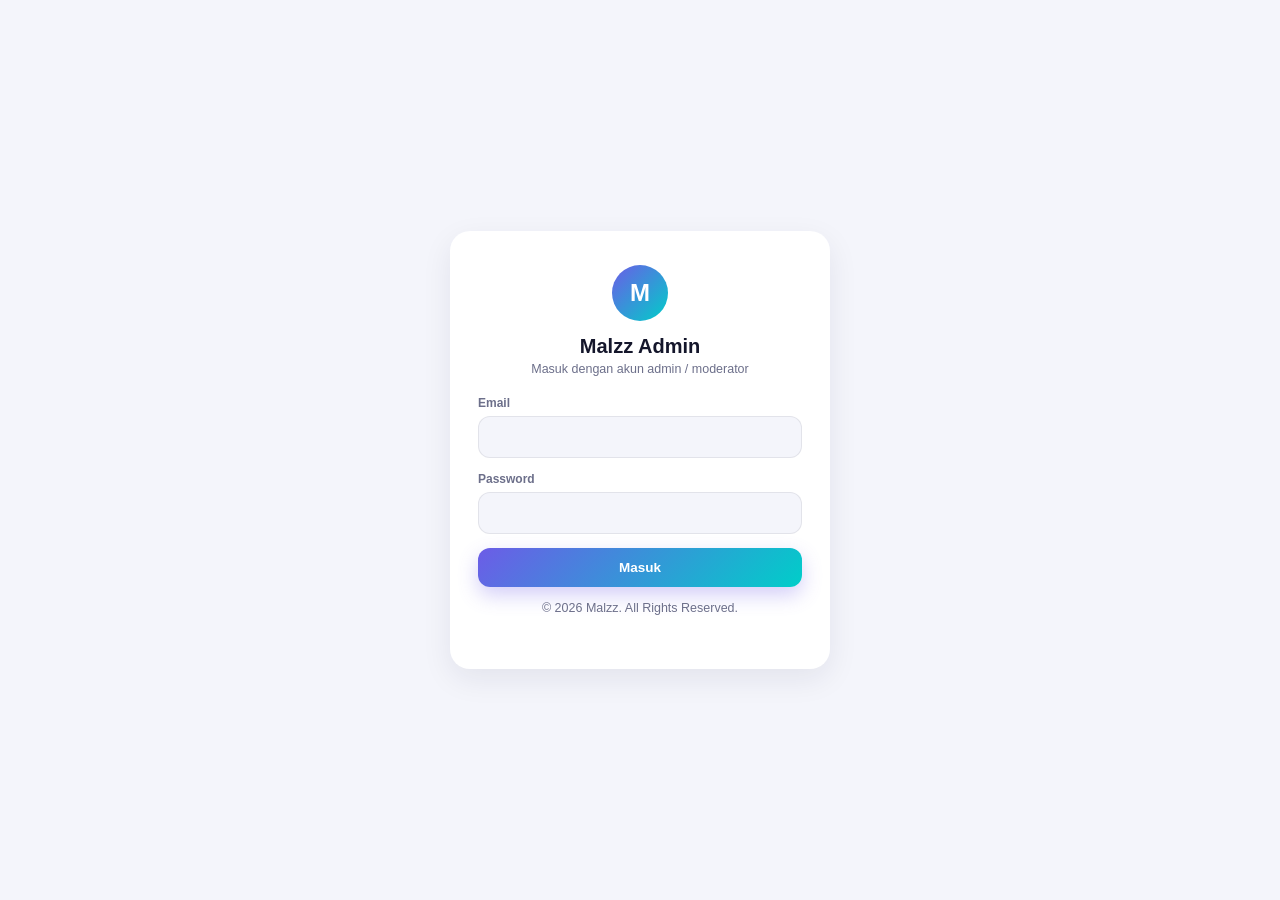
<file: user/admin.html>
<!DOCTYPE html>
<html lang="id">
<head>
<meta charset="UTF-8" />
<meta name="viewport" content="width=device-width, initial-scale=1" />
<title>Malzz Chat — Admin</title>
<style>
/* ============================================================
   Malzz Chat — Admin Dashboard (single-file SPA)
   ============================================================ */
:root {
  --radius: 20px;
  --radius-sm: 12px;
  --accent: #6c5ce7;
  --accent-2: #00cec9;
  --accent-grad: linear-gradient(135deg, #6c5ce7 0%, #00cec9 100%);
  --danger: #ff5c72;
  --success: #2ecc71;
  --warn: #ffb84d;
  --bg: #f4f5fb;
  --bg-elevated: #ffffff;
  --bg-glass: rgba(255, 255, 255, 0.65);
  --text: #14162b;
  --text-dim: #6c6f8a;
  --border: rgba(20, 22, 43, 0.08);
  --shadow: 0 10px 30px rgba(30, 30, 60, 0.08);
  --sidebar-bg: #14162b;
  --sidebar-text: #c7c9e6;
}
[data-theme="dark"] {
  --bg: #0b0f19;
  --bg-elevated: #131826;
  --bg-glass: rgba(19, 24, 38, 0.6);
  --text: #eef0ff;
  --text-dim: #9aa0c3;
  --border: rgba(255, 255, 255, 0.08);
  --shadow: 0 10px 30px rgba(0, 0, 0, 0.5);
  --sidebar-bg: #0a0c16;
}
* { box-sizing: border-box; }
body { margin: 0; font-family: "Segoe UI", -apple-system, Inter, Roboto, sans-serif; background: var(--bg); color: var(--text); }
a { text-decoration: none; color: inherit; }

#loginScreen {
  min-height: 100vh; display: flex; align-items: center; justify-content: center; padding: 20px;
}
.admin-login-card {
  width: 100%; max-width: 380px; background: var(--bg-elevated); border-radius: var(--radius);
  box-shadow: var(--shadow); padding: 34px 28px;
}
.admin-login-card .logo { width: 56px; height: 56px; border-radius: 50%; background: var(--accent-grad); color: #fff; font-weight: 800; font-size: 24px; display: flex; align-items: center; justify-content: center; margin: 0 auto 14px; }
.admin-login-card h1 { text-align: center; font-size: 20px; margin: 0 0 4px; }
.admin-login-card p { text-align: center; color: var(--text-dim); font-size: 12.5px; margin: 0 0 20px; }
.field { margin-bottom: 14px; }
.field label { display: block; font-size: 12px; color: var(--text-dim); margin-bottom: 6px; font-weight: 600; }
.field input, .field select, .field textarea {
  width: 100%; padding: 12px 14px; border-radius: var(--radius-sm); border: 1px solid var(--border);
  background: var(--bg); color: var(--text); font-size: 14px; outline: none;
}
.btn {
  display: inline-flex; align-items: center; justify-content: center; gap: 8px;
  padding: 12px 18px; border-radius: var(--radius-sm); border: none; cursor: pointer;
  font-weight: 700; font-size: 13.5px; background: var(--accent-grad); color: #fff;
  box-shadow: 0 8px 20px rgba(108,92,231,.3); transition: transform .15s ease;
}
.btn:active { transform: scale(.97); }
.btn.block { width: 100%; }
.btn.secondary { background: var(--bg); color: var(--text); box-shadow: none; border: 1px solid var(--border); }
.btn.danger { background: var(--danger); box-shadow: 0 8px 20px rgba(255,92,114,.3); }
.btn.success { background: var(--success); }
.btn.sm { padding: 7px 12px; font-size: 12px; }
.btn:disabled { opacity: .6; cursor: not-allowed; }

#adminApp { display: none; }
#adminApp.active { display: flex; min-height: 100vh; }

.sidebar {
  width: 240px; background: var(--sidebar-bg); color: var(--sidebar-text); flex-shrink: 0;
  display: flex; flex-direction: column; padding: 20px 0; position: sticky; top: 0; height: 100vh; overflow-y: auto;
}
.sidebar .brand { display: flex; align-items: center; gap: 10px; padding: 0 20px 20px; }
.sidebar .brand .logo { width: 34px; height: 34px; border-radius: 50%; background: var(--accent-grad); display: flex; align-items: center; justify-content: center; font-weight: 800; color: #fff; }
.sidebar .brand span { font-weight: 800; font-size: 16px; color: #fff; }
.side-item {
  display: flex; align-items: center; gap: 12px; padding: 12px 20px; cursor: pointer; font-size: 13.5px;
  border-left: 3px solid transparent; transition: all .2s ease;
}
.side-item:hover { background: rgba(255,255,255,.05); }
.side-item.active { background: rgba(108,92,231,.18); border-left-color: var(--accent-2); color: #fff; }
.side-item .ic { width: 18px; text-align: center; }
.side-item.logout { margin-top: auto; color: #ff9aa8; }

.main {
  flex: 1; min-width: 0; padding: 24px 30px 60px;
}
.topbar { display: flex; align-items: center; justify-content: space-between; margin-bottom: 22px; }
.topbar h1 { font-size: 22px; margin: 0; }
.topbar .who { font-size: 13px; color: var(--text-dim); }

.section { display: none; animation: fadeIn .3s ease both; }
.section.active { display: block; }
@keyframes fadeIn { from { opacity: 0; transform: translateY(6px); } to { opacity: 1; transform: translateY(0); } }

.grid { display: grid; gap: 16px; }
.grid.cols-4 { grid-template-columns: repeat(4, 1fr); }
.grid.cols-3 { grid-template-columns: repeat(3, 1fr); }
.grid.cols-2 { grid-template-columns: repeat(2, 1fr); }
@media (max-width: 1100px) { .grid.cols-4 { grid-template-columns: repeat(2, 1fr); } .grid.cols-3 { grid-template-columns: repeat(2, 1fr); } }

.card { background: var(--bg-elevated); border-radius: var(--radius); box-shadow: var(--shadow); padding: 18px 20px; }
.stat-card .label { font-size: 12px; color: var(--text-dim); font-weight: 600; text-transform: uppercase; letter-spacing: .4px; }
.stat-card .value { font-size: 28px; font-weight: 800; margin-top: 6px; }
.stat-card .ic { width: 40px; height: 40px; border-radius: 12px; display: flex; align-items: center; justify-content: center; color: #fff; font-size: 18px; margin-bottom: 10px; }

table { width: 100%; border-collapse: collapse; font-size: 13.5px; }
th { text-align: left; padding: 10px 12px; color: var(--text-dim); font-weight: 700; font-size: 11.5px; text-transform: uppercase; letter-spacing: .3px; border-bottom: 1px solid var(--border); }
td { padding: 10px 12px; border-bottom: 1px solid var(--border); vertical-align: middle; }
tr:hover td { background: rgba(108,92,231,.04); }
.avatar-sm { width: 34px; height: 34px; border-radius: 50%; object-fit: cover; }
.pill { display: inline-flex; align-items: center; gap: 4px; padding: 4px 10px; border-radius: 10px; font-size: 11px; font-weight: 700; }
.pill.role-admin { background: rgba(108,92,231,.15); color: var(--accent); }
.pill.role-moderator { background: rgba(0,206,201,.15); color: #00a39e; }
.pill.role-user { background: var(--border); color: var(--text-dim); }
.pill.online { background: rgba(46,204,113,.15); color: #21a35a; }
.pill.offline { background: var(--border); color: var(--text-dim); }
.pill.banned { background: rgba(255,92,114,.15); color: var(--danger); }
.pill.verified { background: rgba(255,184,77,.18); color: #c98307; }

.toolbar { display: flex; gap: 10px; margin-bottom: 16px; flex-wrap: wrap; align-items: center; }
.toolbar input, .toolbar select { padding: 10px 14px; border-radius: var(--radius-sm); border: 1px solid var(--border); background: var(--bg-elevated); color: var(--text); font-size: 13px; outline: none; }

.pagination { display: flex; gap: 6px; margin-top: 14px; justify-content: flex-end; }
.pagination button { width: 32px; height: 32px; border-radius: 8px; border: 1px solid var(--border); background: var(--bg-elevated); cursor: pointer; }
.pagination button.active { background: var(--accent); color: #fff; border-color: var(--accent); }

.overlay { position: fixed; inset: 0; background: rgba(10,12,24,.5); display: flex; align-items: center; justify-content: center; z-index: 300; }
.modal { background: var(--bg-elevated); border-radius: var(--radius); padding: 24px; width: min(520px, 92vw); max-height: 86vh; overflow-y: auto; box-shadow: var(--shadow); }
.modal h3 { margin-top: 0; }

.toast-stack { position: fixed; top: 18px; right: 18px; z-index: 999; display: flex; flex-direction: column; gap: 8px; width: 320px; }
.toast { padding: 12px 16px; border-radius: var(--radius-sm); background: var(--bg-elevated); box-shadow: var(--shadow); font-size: 13px; border-left: 4px solid var(--accent); }
.toast.error { border-left-color: var(--danger); }
.toast.success { border-left-color: var(--success); }

.chart-wrap { background: var(--bg-elevated); border-radius: var(--radius); box-shadow: var(--shadow); padding: 18px; }
.chart-wrap h4 { margin: 0 0 10px; font-size: 13px; color: var(--text-dim); text-transform: uppercase; letter-spacing: .3px; }
canvas { width: 100% !important; height: 220px !important; }

.empty { text-align: center; padding: 40px; color: var(--text-dim); }
.small { font-size: 12px; color: var(--text-dim); }
.mt-8 { margin-top: 8px; }
.hidden { display: none !important; }
.flex-between { display: flex; align-items: center; justify-content: space-between; }
.log-item { padding: 10px 0; border-bottom: 1px solid var(--border); font-size: 13px; }
.log-item .time { color: var(--text-dim); font-size: 11.5px; }

::-webkit-scrollbar { width: 8px; height: 8px; }
::-webkit-scrollbar-thumb { background: var(--border); border-radius: 4px; }
</style>
</head>
<body>

<!-- ============ LOGIN SCREEN ============ -->
<div id="loginScreen">
  <div class="admin-login-card">
    <div class="logo">M</div>
    <h1>Malzz Admin</h1>
    <p>Masuk dengan akun admin / moderator</p>
    <form id="adminLoginForm">
      <div class="field"><label>Email</label><input type="email" id="aEmail" required /></div>
      <div class="field"><label>Password</label><input type="password" id="aPassword" required /></div>
      <button type="submit" class="btn block" id="aLoginBtn">Masuk</button>
    </form>
    <p class="small" style="text-align:center;margin-top:14px;">© 2026 Malzz. All Rights Reserved.</p>
  </div>
</div>

<!-- ============ ADMIN SPA ============ -->
<div id="adminApp">
  <aside class="sidebar">
    <div class="brand"><div class="logo">M</div><span>Malzz Admin</span></div>
    <div class="side-item active" data-section="dashboard"><span class="ic">📊</span> Dashboard</div>
    <div class="side-item" data-section="users"><span class="ic">👥</span> Users</div>
    <div class="side-item" data-section="broadcast"><span class="ic">📢</span> Broadcast</div>
    <div class="side-item" data-section="reports"><span class="ic">🚩</span> Reports</div>
    <div class="side-item" data-section="groups"><span class="ic">👨‍👩‍👧</span> Groups</div>
    <div class="side-item" data-section="stories"><span class="ic">🟣</span> Stories</div>
    <div class="side-item" data-section="chatmonitor"><span class="ic">💬</span> Chat Monitor</div>
    <div class="side-item" data-section="notifications"><span class="ic">🔔</span> Notifications</div>
    <div class="side-item" data-section="analytics"><span class="ic">📈</span> Analytics</div>
    <div class="side-item" data-section="storage"><span class="ic">🗄️</span> Storage</div>
    <div class="side-item" data-section="logs"><span class="ic">📝</span> Logs</div>
    <div class="side-item" data-section="settings"><span class="ic">⚙️</span> Settings</div>
    <div class="side-item logout" id="logoutItem"><span class="ic">🚪</span> Logout</div>
  </aside>

  <main class="main">
    <div class="topbar">
      <h1 id="sectionTitle">Dashboard</h1>
      <div class="who">
        <span id="whoName"></span> · <button class="btn secondary sm" id="themeBtn">🌙 Tema</button>
      </div>
    </div>

    <!-- DASHBOARD -->
    <section class="section active" id="sec-dashboard">
      <div class="grid cols-4" id="statCards"></div>
      <div class="grid cols-2 mt-8" style="margin-top:20px;">
        <div class="chart-wrap"><h4>Grafik Harian (User Baru)</h4><canvas id="chartDaily"></canvas></div>
        <div class="chart-wrap"><h4>Grafik Bulanan (Chat & Broadcast)</h4><canvas id="chartMonthly"></canvas></div>
      </div>
    </section>

    <!-- USERS -->
    <section class="section" id="sec-users">
      <div class="toolbar">
        <input type="text" id="userSearch" placeholder="Cari nama, username, email..." style="min-width:240px;" />
        <select id="userRoleFilter"><option value="">Semua Role</option><option value="user">User</option><option value="moderator">Moderator</option><option value="admin">Admin</option></select>
        <select id="userStatusFilter"><option value="">Semua Status</option><option value="banned">Banned</option><option value="online">Online</option><option value="verified">Verified</option></select>
        <select id="userSort"><option value="createdAt_desc">Terbaru</option><option value="createdAt_asc">Terlama</option><option value="name_asc">Nama A-Z</option></select>
      </div>
      <div class="card">
        <table>
          <thead><tr><th>Foto</th><th>Nama</th><th>Username</th><th>Email</th><th>Status</th><th>Role</th><th>Online</th><th>Daftar</th><th>Aksi</th></tr></thead>
          <tbody id="usersTbody"></tbody>
        </table>
      </div>
      <div class="pagination" id="usersPagination"></div>
    </section>

    <!-- BROADCAST -->
    <section class="section" id="sec-broadcast">
      <div class="grid cols-2">
        <div class="card">
          <h3 style="margin-top:0;">Kirim Broadcast</h3>
          <div class="field"><label>Judul</label><input id="bTitle" /></div>
          <div class="field"><label>Isi</label><textarea id="bBody" rows="3"></textarea></div>
          <div class="field"><label>Link (opsional)</label><input id="bLink" placeholder="https://" /></div>
          <div class="field"><label>Prioritas</label><select id="bPriority"><option value="normal">Normal</option><option value="high">Tinggi</option><option value="urgent">Urgent</option></select></div>
          <div class="field"><label>Target</label>
            <select id="bTargetType">
              <option value="all">Semua User</option>
              <option value="role:moderator">Moderator</option>
              <option value="role:admin">Admin</option>
              <option value="user">User Tertentu (UID)</option>
              <option value="group">Grup Tertentu (Group ID)</option>
            </select>
          </div>
          <div class="field hidden" id="bTargetValueWrap"><label>UID / Group ID</label><input id="bTargetValue" /></div>
          <label class="small"><input type="checkbox" id="bPinned" /> Sematkan broadcast ini</label>
          <button class="btn block mt-8" id="bSendBtn" style="margin-top:14px;">Kirim Broadcast</button>
        </div>
        <div class="card">
          <h3 style="margin-top:0;">Riwayat Broadcast</h3>
          <div id="broadcastList"></div>
        </div>
      </div>
    </section>

    <!-- REPORTS -->
    <section class="section" id="sec-reports">
      <div class="card"><table><thead><tr><th>Pelapor</th><th>Target</th><th>Alasan</th><th>Status</th><th>Tanggal</th><th>Aksi</th></tr></thead><tbody id="reportsTbody"></tbody></table></div>
    </section>

    <!-- GROUPS -->
    <section class="section" id="sec-groups">
      <div class="card"><table><thead><tr><th>Nama</th><th>Anggota</th><th>Status</th><th>Dibuat</th><th>Aksi</th></tr></thead><tbody id="groupsTbody"></tbody></table></div>
    </section>

    <!-- STORIES -->
    <section class="section" id="sec-stories">
      <div class="grid cols-4" id="storiesGrid"></div>
    </section>

    <!-- CHAT MONITOR -->
    <section class="section" id="sec-chatmonitor">
      <div class="toolbar"><input type="text" id="chatSearch" placeholder="Cari isi chat terakhir..." style="min-width:260px;" /></div>
      <div class="grid cols-2">
        <div class="card"><h3 style="margin-top:0;">Daftar Chat</h3><div id="chatListMonitor"></div></div>
        <div class="card"><h3 style="margin-top:0;">Pesan</h3><div id="chatMessagesMonitor" class="small">Pilih chat di sebelah kiri</div></div>
      </div>
    </section>

    <!-- NOTIFICATIONS MANAGER -->
    <section class="section" id="sec-notifications">
      <div class="grid cols-2">
        <div class="card">
          <h3 style="margin-top:0;">Notifikasi Maintenance</h3>
          <div class="field"><label>Pesan</label><textarea id="maintMsg" rows="3"></textarea></div>
          <button class="btn block" id="maintSendBtn">Kirim Maintenance Notice</button>
        </div>
        <div class="card">
          <h3 style="margin-top:0;">Info</h3>
          <p class="small">Gunakan menu Broadcast untuk mengirim notifikasi bertarget ke user/role/grup tertentu. Menu ini khusus untuk pengumuman sistem/maintenance ke seluruh pengguna.</p>
        </div>
      </div>
    </section>

    <!-- ANALYTICS -->
    <section class="section" id="sec-analytics">
      <div class="grid cols-2" id="analyticsGrid"></div>
    </section>

    <!-- STORAGE -->
    <section class="section" id="sec-storage">
      <div class="toolbar">
        <select id="storageFolder">
          <option value="avatars">avatars</option>
          <option value="banners">banners</option>
          <option value="chatImages">chatImages</option>
          <option value="chatVideos">chatVideos</option>
          <option value="voiceNotes">voiceNotes</option>
          <option value="documents">documents</option>
          <option value="stories">stories</option>
          <option value="broadcast">broadcast</option>
          <option value="groups">groups</option>
        </select>
        <button class="btn secondary sm" id="storageRefreshBtn">Muat</button>
      </div>
      <div class="grid cols-4" id="storageGrid"></div>
    </section>

    <!-- LOGS -->
    <section class="section" id="sec-logs">
      <div class="card" id="logsList"></div>
    </section>

    <!-- SETTINGS -->
    <section class="section" id="sec-settings">
      <div class="card" style="max-width:480px;">
        <h3 style="margin-top:0;">Pengaturan Aplikasi</h3>
        <label class="small"><input type="checkbox" id="maintenanceToggle" /> Mode Maintenance</label>
        <div class="field mt-8"><label>Nama Aplikasi</label><input id="settingsAppName" /></div>
        <button class="btn block mt-8" id="saveSettingsBtn">Simpan</button>
      </div>
    </section>
  </main>
</div>

<script type="module">
// ============================================================
// Malzz Chat — Admin (single self-contained file)
// Firebase config + all admin logic + UI controller, all in one
// HTML file on purpose. Fill in YOUR Firebase config below.
// ============================================================
import { initializeApp, getApps, getApp } from "https://www.gstatic.com/firebasejs/10.12.2/firebase-app.js";
import {
  getAuth, onAuthStateChanged, signInWithEmailAndPassword, signOut,
} from "https://www.gstatic.com/firebasejs/10.12.2/firebase-auth.js";
import {
  getFirestore, doc, getDoc, setDoc, updateDoc, deleteDoc, collection, query, where, orderBy, limit,
  onSnapshot, addDoc, serverTimestamp, getDocs,
} from "https://www.gstatic.com/firebasejs/10.12.2/firebase-firestore.js";
import {
  getStorage, ref as storageRef, listAll, getDownloadURL, deleteObject,
} from "https://www.gstatic.com/firebasejs/10.12.2/firebase-storage.js";

// ------------------------------------------------------------
// FIREBASE CONFIG — replace with YOUR project's values
// (Firebase Console → Project settings → General → Your apps).
// This must be the SAME project used by the user site (../firebase.js
// on the user side, if you split them apart — the values must match).
// ------------------------------------------------------------
const firebaseConfig = {
  apiKey: "AIzaSyD2_VAsx4e3ES9rzHoF1Q1RKMlFnUrwimg",
  authDomain: "malzz-chat-new.firebaseapp.com",
  projectId: "malzz-chat-new",
  storageBucket: "malzz-chat-new.firebasestorage.app",
  messagingSenderId: "736878338803",
  appId: "1:736878338803:web:ab14bf0dc3dc26d0cc8d86",",
  measurementId: "G-BBTPJ709JP",
};

const app = getApps().length ? getApp() : initializeApp(firebaseConfig);
const auth = getAuth(app);
const db = getFirestore(app);
const storage = getStorage(app);

// ------------------------------------------------------------
// THEME
// ------------------------------------------------------------
document.documentElement.setAttribute("data-theme", localStorage.getItem("malzz-admin-theme") || "light");
function toggleAdminTheme() {
  const next = document.documentElement.getAttribute("data-theme") === "light" ? "dark" : "light";
  document.documentElement.setAttribute("data-theme", next);
  localStorage.setItem("malzz-admin-theme", next);
}

// ------------------------------------------------------------
// TOAST / ERRORS
// ------------------------------------------------------------
function toast(message, type = "info", ms = 3500) {
  let stack = document.querySelector(".toast-stack");
  if (!stack) { stack = document.createElement("div"); stack.className = "toast-stack"; document.body.appendChild(stack); }
  const el = document.createElement("div");
  el.className = `toast ${type}`;
  el.textContent = message;
  stack.appendChild(el);
  setTimeout(() => el.remove(), ms);
}
function friendlyError(err) {
  const map = {
    "auth/invalid-credential": "Email atau password salah.",
    "auth/too-many-requests": "Terlalu banyak percobaan. Coba lagi nanti.",
    "permission-denied": "Kamu tidak punya izin admin untuk aksi ini.",
  };
  return map[err?.code] || err?.message || "Terjadi kesalahan.";
}

// ------------------------------------------------------------
// ADMIN AUTH GUARD
// ------------------------------------------------------------
let currentAdmin = null;
let currentAdminProfile = null;

function watchAdminAuth({ onReady, onLoggedOut }) {
  onAuthStateChanged(auth, async (user) => {
    if (!user) { onLoggedOut(); return; }
    const snap = await getDoc(doc(db, "users", user.uid));
    const profile = snap.exists() ? snap.data() : null;
    if (!profile || (profile.role !== "admin" && profile.role !== "moderator")) {
      await signOut(auth);
      toast("Akun ini tidak memiliki akses admin.", "error");
      onLoggedOut();
      return;
    }
    currentAdmin = user;
    currentAdminProfile = profile;
    onReady(user, profile);
  });
}
async function adminLogin(email, password) {
  return signInWithEmailAndPassword(auth, email, password);
}
async function adminLogout() {
  await signOut(auth);
}

// ------------------------------------------------------------
// LOGS
// ------------------------------------------------------------
async function writeLog(action, details = "") {
  await addDoc(collection(db, "logs"), {
    adminId: currentAdmin?.uid || "system",
    adminName: currentAdminProfile?.name || "System",
    action, details, createdAt: serverTimestamp(),
  }).catch(() => {});
}
function listenLogs(cb, max = 100) {
  return onSnapshot(query(collection(db, "logs"), orderBy("createdAt", "desc"), limit(max)), (snap) => {
    cb(snap.docs.map((d) => ({ id: d.id, ...d.data() })));
  });
}

// ------------------------------------------------------------
// USERS
// ------------------------------------------------------------
function listenAllUsers(cb) {
  return onSnapshot(collection(db, "users"), (snap) => cb(snap.docs.map((d) => ({ id: d.id, ...d.data() }))));
}
async function setUserRole(uid, role) {
  await updateDoc(doc(db, "users", uid), { role });
  await writeLog(`Admin Promote/Set Role -> ${role}`, uid);
}
async function setVerified(uid, verified) {
  await updateDoc(doc(db, "users", uid), { verified });
  await writeLog(verified ? "Admin Verify User" : "Admin Unverify User", uid);
}
async function banUser(uid, { reason, durationDays, permanent }) {
  const banExpiresAt = permanent ? null : new Date(Date.now() + durationDays * 86400000);
  await updateDoc(doc(db, "users", uid), {
    banned: true, banReason: reason, banExpiresAt, banPermanent: !!permanent,
    banAt: serverTimestamp(), online: false,
  });
  await writeLog("Admin Ban User", `${uid} — ${reason} — ${permanent ? "permanent" : durationDays + "d"}`);
}
async function unbanUser(uid) {
  await updateDoc(doc(db, "users", uid), {
    banned: false, banReason: "", banExpiresAt: null, banPermanent: false,
  });
  await writeLog("Admin Unban User", uid);
}

// ------------------------------------------------------------
// DASHBOARD STATS
// ------------------------------------------------------------
function listenCount(colPath, filterFn, cb) {
  return onSnapshot(collection(db, colPath), (snap) => {
    const docs = snap.docs.map((d) => d.data());
    cb(filterFn ? docs.filter(filterFn).length : docs.length);
  });
}
function listenDailyStats(cb, days = 14) {
  return onSnapshot(query(collection(db, "dailyStats"), orderBy("date", "desc"), limit(days)), (snap) => {
    cb(snap.docs.map((d) => d.data()).reverse());
  });
}
async function bumpDailyStat(field) {
  const day = new Date().toISOString().slice(0, 10);
  const ref = doc(db, "dailyStats", day);
  const snap = await getDoc(ref);
  const current = snap.exists() ? (snap.data()[field] || 0) : 0;
  await setDoc(ref, { [field]: current + 1, date: day }, { merge: true });
}

// ------------------------------------------------------------
// BROADCAST
// ------------------------------------------------------------
async function sendBroadcast({ title, body, imageURL, link, priority, pinned, target }) {
  const ref = await addDoc(collection(db, "broadcasts"), {
    title, body, imageURL: imageURL || "", link: link || "", priority, pinned: !!pinned,
    target, createdBy: currentAdmin.uid, createdAt: serverTimestamp(),
  });
  // client-side fan-out to notifications for matching users (for very large
  // user bases, replace with a Cloud Function trigger on this document).
  let usersSnap;
  if (target.type === "all") usersSnap = await getDocs(collection(db, "users"));
  else if (target.type === "role") usersSnap = await getDocs(query(collection(db, "users"), where("role", "==", target.value)));
  else if (target.type === "user") usersSnap = { docs: [{ id: target.value }] };
  else usersSnap = { docs: [] };

  await Promise.all(usersSnap.docs.map((d) =>
    addDoc(collection(db, "notifications", d.id, "items"), {
      title, body, type: "broadcast", link: link || "./index.html", read: false, createdAt: serverTimestamp(),
    }).catch(() => {})
  ));
  await bumpDailyStat("broadcasts");
  await writeLog("Admin Broadcast", title);
  return ref.id;
}
function listenBroadcasts(cb) {
  return onSnapshot(query(collection(db, "broadcasts"), orderBy("createdAt", "desc"), limit(50)), (snap) => {
    cb(snap.docs.map((d) => ({ id: d.id, ...d.data() })));
  });
}

// ------------------------------------------------------------
// REPORTS
// ------------------------------------------------------------
function listenReports(cb) {
  return onSnapshot(query(collection(db, "reports"), orderBy("createdAt", "desc")), (snap) => {
    cb(snap.docs.map((d) => ({ id: d.id, ...d.data() })));
  });
}
async function resolveReport(id) {
  await updateDoc(doc(db, "reports", id), { status: "resolved" });
  await writeLog("Admin Resolve Report", id);
}
async function deleteReport(id) {
  await deleteDoc(doc(db, "reports", id));
  await writeLog("Admin Delete Report", id);
}

// ------------------------------------------------------------
// GROUPS
// ------------------------------------------------------------
function listenGroups(cb) {
  return onSnapshot(collection(db, "groups"), (snap) => cb(snap.docs.map((d) => ({ id: d.id, ...d.data() }))));
}
async function deleteGroup(id) {
  await deleteDoc(doc(db, "groups", id));
  await writeLog("Admin Delete Group", id);
}
async function muteGroup(id, muted) {
  await updateDoc(doc(db, "groups", id), { muted });
  await writeLog(muted ? "Admin Mute Group" : "Admin Unmute Group", id);
}
async function closeGroup(id, closed) {
  await updateDoc(doc(db, "groups", id), { closed });
  await writeLog(closed ? "Admin Close Group" : "Admin Reopen Group", id);
}
async function updateGroup(id, data) {
  await updateDoc(doc(db, "groups", id), data);
  await writeLog("Admin Edit Group", id);
}

// ------------------------------------------------------------
// STORIES
// ------------------------------------------------------------
function listenStories(cb) {
  return onSnapshot(query(collection(db, "stories"), orderBy("createdAt", "desc")), (snap) => {
    cb(snap.docs.map((d) => ({ id: d.id, ...d.data() })));
  });
}
async function deleteStory(id) {
  await deleteDoc(doc(db, "stories", id));
  await writeLog("Admin Delete Story", id);
}
async function hideStory(id, hidden) {
  await updateDoc(doc(db, "stories", id), { hidden });
  await writeLog(hidden ? "Admin Hide Story" : "Admin Unhide Story", id);
}

// ------------------------------------------------------------
// CHAT MONITOR
// ------------------------------------------------------------
async function searchPrivateChats(term) {
  const snap = await getDocs(collection(db, "privateChats"));
  return snap.docs
    .map((d) => ({ id: d.id, ...d.data() }))
    .filter((c) => !term || (c.lastMessage || "").toLowerCase().includes(term.toLowerCase()));
}
function listenChatMessages(chatId, cb) {
  return onSnapshot(query(collection(db, "privateChats", chatId, "messages"), orderBy("createdAt", "desc"), limit(50)), (snap) => {
    cb(snap.docs.map((d) => ({ id: d.id, ...d.data() })));
  });
}
async function adminDeleteMessage(chatId, msgId) {
  await deleteDoc(doc(db, "privateChats", chatId, "messages", msgId));
  await writeLog("Admin Delete Message", `${chatId}/${msgId}`);
}

// ------------------------------------------------------------
// NOTIFICATION MANAGER
// ------------------------------------------------------------
async function sendMaintenanceNotice(message) {
  await setDoc(doc(db, "settings", "app"), { maintenanceMessage: message, maintenanceAt: serverTimestamp() }, { merge: true });
  await writeLog("Admin Maintenance Notification", message);
}

// ------------------------------------------------------------
// STORAGE MANAGER
// ------------------------------------------------------------
async function listStorageFolder(folder) {
  const dirRef = storageRef(storage, folder);
  const res = await listAll(dirRef);
  const files = [];
  for (const itemRef of res.items) {
    files.push({ path: itemRef.fullPath, name: itemRef.name, ref: itemRef });
  }
  for (const prefixRef of res.prefixes) {
    const nested = await listAll(prefixRef);
    nested.items.forEach((itemRef) => files.push({ path: itemRef.fullPath, name: itemRef.name, ref: itemRef }));
  }
  return files;
}
async function deleteStorageFile(fileRef) {
  await deleteObject(fileRef);
  await writeLog("Admin Delete File", fileRef.fullPath);
}

// ------------------------------------------------------------
// SETTINGS
// ------------------------------------------------------------
async function getAppSettings() {
  const snap = await getDoc(doc(db, "settings", "app"));
  return snap.exists() ? snap.data() : {};
}
async function saveAppSettings(data) {
  await setDoc(doc(db, "settings", "app"), data, { merge: true });
  await writeLog("Admin Update Settings", JSON.stringify(data));
}

// ------------------------------------------------------------
// MINI CANVAS CHARTS (no external chart library)
// ------------------------------------------------------------
function drawLineChart(canvas, labels, series) {
  const ctx = canvas.getContext("2d");
  const w = canvas.width = canvas.clientWidth * 2;
  const h = canvas.height = canvas.clientHeight * 2;
  ctx.clearRect(0, 0, w, h);
  const pad = 40;
  const max = Math.max(1, ...series);
  const stepX = (w - pad * 2) / Math.max(1, series.length - 1);
  ctx.strokeStyle = "rgba(108,92,231,0.9)";
  ctx.lineWidth = 4;
  ctx.beginPath();
  series.forEach((v, i) => {
    const x = pad + i * stepX;
    const y = h - pad - (v / max) * (h - pad * 2);
    i === 0 ? ctx.moveTo(x, y) : ctx.lineTo(x, y);
  });
  ctx.stroke();
  const grad = ctx.createLinearGradient(0, 0, 0, h);
  grad.addColorStop(0, "rgba(108,92,231,0.25)");
  grad.addColorStop(1, "rgba(108,92,231,0)");
  ctx.lineTo(pad + (series.length - 1) * stepX, h - pad);
  ctx.lineTo(pad, h - pad);
  ctx.closePath();
  ctx.fillStyle = grad;
  ctx.fill();
  ctx.fillStyle = "rgba(108,92,231,1)";
  series.forEach((v, i) => {
    const x = pad + i * stepX;
    const y = h - pad - (v / max) * (h - pad * 2);
    ctx.beginPath(); ctx.arc(x, y, 6, 0, Math.PI * 2); ctx.fill();
  });
  ctx.fillStyle = "#8a8fb0";
  ctx.font = "20px sans-serif";
  labels.forEach((l, i) => {
    const x = pad + i * stepX;
    ctx.fillText(l, x - 14, h - 8);
  });
}
function drawBarChart(canvas, labels, series) {
  const ctx = canvas.getContext("2d");
  const w = canvas.width = canvas.clientWidth * 2;
  const h = canvas.height = canvas.clientHeight * 2;
  ctx.clearRect(0, 0, w, h);
  const pad = 40;
  const max = Math.max(1, ...series);
  const barW = (w - pad * 2) / series.length * 0.6;
  const gap = (w - pad * 2) / series.length;
  series.forEach((v, i) => {
    const barH = (v / max) * (h - pad * 2);
    const x = pad + i * gap + (gap - barW) / 2;
    const y = h - pad - barH;
    const grad = ctx.createLinearGradient(0, y, 0, y + barH);
    grad.addColorStop(0, "#6c5ce7"); grad.addColorStop(1, "#00cec9");
    ctx.fillStyle = grad;
    ctx.beginPath();
    ctx.roundRect ? ctx.roundRect(x, y, barW, barH, 8) : ctx.rect(x, y, barW, barH);
    ctx.fill();
  });
  ctx.fillStyle = "#8a8fb0";
  ctx.font = "20px sans-serif";
  labels.forEach((l, i) => {
    const x = pad + i * gap + gap / 2;
    ctx.fillText(l, x - 14, h - 8);
  });
}

// ------------------------------------------------------------
// UI HELPERS
// ------------------------------------------------------------
function avatarOrFallback(url, name) {
  return url || `https://api.dicebear.com/7.x/initials/svg?seed=${encodeURIComponent(name || "M")}&backgroundColor=6c5ce7,00cec9`;
}
function fmtDate(tsField) {
  if (!tsField) return "-";
  const d = tsField.toDate ? tsField.toDate() : new Date(tsField);
  return d.toLocaleString("id-ID", { day: "2-digit", month: "short", year: "numeric", hour: "2-digit", minute: "2-digit" });
}
function el(html) { const d = document.createElement("div"); d.innerHTML = html.trim(); return d.firstElementChild; }
function openModal(innerHTML) {
  const overlay = el(`<div class="overlay"><div class="modal">${innerHTML}</div></div>`);
  overlay.addEventListener("click", (e) => { if (e.target === overlay) overlay.remove(); });
  document.body.appendChild(overlay);
  return overlay;
}

// ------------------------------------------------------------
// LOGIN
// ------------------------------------------------------------
document.getElementById("adminLoginForm").addEventListener("submit", async (e) => {
  e.preventDefault();
  const btn = document.getElementById("aLoginBtn");
  btn.disabled = true; btn.textContent = "Memproses...";
  try {
    await adminLogin(document.getElementById("aEmail").value.trim(), document.getElementById("aPassword").value);
  } catch (err) {
    toast(friendlyError(err), "error");
    btn.disabled = false; btn.textContent = "Masuk";
  }
});
document.getElementById("logoutItem").addEventListener("click", () => adminLogout());
document.getElementById("themeBtn").addEventListener("click", toggleAdminTheme);

watchAdminAuth({
  onReady: (user, profile) => {
    document.getElementById("loginScreen").style.display = "none";
    document.getElementById("adminApp").classList.add("active");
    document.getElementById("whoName").textContent = `${profile.name} (${profile.role})`;
    initSidebarPermissions(profile.role);
    initApp();
  },
  onLoggedOut: () => {
    document.getElementById("loginScreen").style.display = "flex";
    document.getElementById("adminApp").classList.remove("active");
    document.getElementById("aLoginBtn").disabled = false;
    document.getElementById("aLoginBtn").textContent = "Masuk";
  },
});

function initSidebarPermissions(role) {
  if (role !== "admin") {
    document.querySelectorAll('[data-section="settings"], [data-section="broadcast"]').forEach((e) => e.classList.add("hidden"));
  }
}

// ------------------------------------------------------------
// SIDEBAR NAVIGATION (SPA — no reload)
// ------------------------------------------------------------
const sectionTitles = {
  dashboard: "Dashboard", users: "User Management", broadcast: "Broadcast", reports: "Reports",
  groups: "Group Manager", stories: "Story Manager", chatmonitor: "Chat Monitor",
  notifications: "Notification Manager", analytics: "Analytics", storage: "Storage Manager",
  logs: "Logs", settings: "Settings",
};
let appInitialized = false;
document.querySelectorAll(".side-item[data-section]").forEach((item) => {
  item.addEventListener("click", () => {
    document.querySelectorAll(".side-item").forEach((i) => i.classList.remove("active"));
    item.classList.add("active");
    document.querySelectorAll(".section").forEach((s) => s.classList.remove("active"));
    document.getElementById(`sec-${item.dataset.section}`).classList.add("active");
    document.getElementById("sectionTitle").textContent = sectionTitles[item.dataset.section];
  });
});

let allUsersCache = [];
let allGroupsCache = [];

function initApp() {
  if (appInitialized) return;
  appInitialized = true;
  initDashboard();
  initUsers();
  initBroadcast();
  initReports();
  initGroups();
  initStories();
  initChatMonitor();
  initNotifications();
  initAnalytics();
  initStorage();
  initLogs();
  initSettings();
}

// ------------------------------------------------------------
// DASHBOARD
// ------------------------------------------------------------
function statCard(id, label, icon, color) {
  return `<div class="card stat-card"><div class="ic" style="background:${color};">${icon}</div><div class="label">${label}</div><div class="value" id="${id}">0</div></div>`;
}
function initDashboard() {
  document.getElementById("statCards").innerHTML = [
    statCard("statUsers", "Total User", "👥", "#6c5ce7"),
    statCard("statOnline", "Online User", "🟢", "#2ecc71"),
    statCard("statChats", "Total Chat", "💬", "#00cec9"),
    statCard("statGroups", "Total Group", "👨‍👩‍👧", "#ffb84d"),
    statCard("statStories", "Total Story", "🟣", "#a29bfe"),
    statCard("statBroadcast", "Total Broadcast", "📢", "#ff7675"),
    statCard("statReports", "Total Report", "🚩", "#ff5c72"),
    statCard("statStorage", "Storage Usage (perkiraan file)", "🗄️", "#14162b"),
  ].join("");

  listenCount("users", null, (n) => document.getElementById("statUsers").textContent = n);
  listenCount("users", (u) => u.online, (n) => document.getElementById("statOnline").textContent = n);
  listenCount("privateChats", null, (n) => document.getElementById("statChats").textContent = n);
  listenCount("groups", null, (n) => document.getElementById("statGroups").textContent = n);
  listenCount("stories", null, (n) => document.getElementById("statStories").textContent = n);
  listenCount("broadcasts", null, (n) => document.getElementById("statBroadcast").textContent = n);
  listenCount("reports", (r) => r.status !== "resolved", (n) => document.getElementById("statReports").textContent = n);
  document.getElementById("statStorage").textContent = "—";

  listenDailyStats((rows) => {
    drawLineChart(document.getElementById("chartDaily"), rows.map((r) => r.date?.slice(5) || ""), rows.map((r) => r.newUsers || 0));
    drawBarChart(document.getElementById("chartMonthly"), rows.map((r) => r.date?.slice(5) || ""), rows.map((r) => (r.chats || 0) + (r.broadcasts || 0)));
  });
}

// ------------------------------------------------------------
// USERS
// ------------------------------------------------------------
let usersPage = 0;
const USERS_PER_PAGE = 10;
function initUsers() {
  listenAllUsers((users) => { allUsersCache = users; renderUsers(); });
  ["userSearch", "userRoleFilter", "userStatusFilter", "userSort"].forEach((id) => {
    document.getElementById(id).addEventListener("input", () => { usersPage = 0; renderUsers(); });
  });
}
function filteredUsers() {
  const term = document.getElementById("userSearch").value.trim().toLowerCase();
  const roleF = document.getElementById("userRoleFilter").value;
  const statusF = document.getElementById("userStatusFilter").value;
  const sort = document.getElementById("userSort").value;
  let list = allUsersCache.filter((u) => {
    if (term && !(u.name || "").toLowerCase().includes(term) && !(u.username || "").toLowerCase().includes(term) && !(u.email || "").toLowerCase().includes(term)) return false;
    if (roleF && u.role !== roleF) return false;
    if (statusF === "banned" && !u.banned) return false;
    if (statusF === "online" && !u.online) return false;
    if (statusF === "verified" && !u.verified) return false;
    return true;
  });
  const [field, dir] = sort.split("_");
  list.sort((a, b) => {
    let av = a[field], bv = b[field];
    if (field === "createdAt") { av = av?.toMillis?.() || 0; bv = bv?.toMillis?.() || 0; }
    if (typeof av === "string") return dir === "asc" ? av.localeCompare(bv || "") : (bv || "").localeCompare(av);
    return dir === "asc" ? av - bv : bv - av;
  });
  return list;
}
function renderUsers() {
  const list = filteredUsers();
  const totalPages = Math.max(1, Math.ceil(list.length / USERS_PER_PAGE));
  usersPage = Math.min(usersPage, totalPages - 1);
  const page = list.slice(usersPage * USERS_PER_PAGE, (usersPage + 1) * USERS_PER_PAGE);
  const tbody = document.getElementById("usersTbody");
  if (!page.length) { tbody.innerHTML = `<tr><td colspan="9" class="empty">Tidak ada user ditemukan</td></tr>`; }
  else {
    tbody.innerHTML = page.map((u) => `
      <tr>
        <td><img class="avatar-sm" src="${avatarOrFallback(u.photoURL, u.name)}"/></td>
        <td>${u.name || "-"}</td>
        <td>@${u.username || "-"}</td>
        <td>${u.email || "-"}</td>
        <td>${u.banned ? '<span class="pill banned">Banned</span>' : u.verified ? '<span class="pill verified">Verified</span>' : '<span class="pill role-user">Aktif</span>'}</td>
        <td><span class="pill role-${u.role}">${u.role}</span></td>
        <td><span class="pill ${u.online ? "online" : "offline"}">${u.online ? "Online" : "Offline"}</span></td>
        <td class="small">${fmtDate(u.createdAt)}</td>
        <td><button class="btn secondary sm" data-detail="${u.id}">Detail</button></td>
      </tr>
    `).join("");
  }
  tbody.querySelectorAll("[data-detail]").forEach((btn) => btn.addEventListener("click", () => openUserDetail(btn.dataset.detail)));

  const pag = document.getElementById("usersPagination");
  pag.innerHTML = Array.from({ length: totalPages }, (_, i) =>
    `<button class="${i === usersPage ? "active" : ""}" data-page="${i}">${i + 1}</button>`).join("");
  pag.querySelectorAll("button").forEach((b) => b.addEventListener("click", () => { usersPage = +b.dataset.page; renderUsers(); }));
}
async function openUserDetail(uid) {
  const u = allUsersCache.find((x) => x.id === uid);
  if (!u) return;
  const [chatsSnap, storiesSnap] = await Promise.all([
    getDocs(query(collection(db, "privateChats"), where("members", "array-contains", uid))),
    getDocs(query(collection(db, "stories"), where("uid", "==", uid))),
  ]);
  const overlay = openModal(`
    <h3>${u.name} <span class="pill role-${u.role}">${u.role}</span></h3>
    <img src="${avatarOrFallback(u.photoURL, u.name)}" style="width:64px;height:64px;border-radius:50%;object-fit:cover;margin-bottom:10px;" />
    <p class="small">Username: @${u.username} · Email: ${u.email}</p>
    <p class="small">Bio: ${u.bio || "-"} · Status: ${u.status || "-"}</p>
    <p class="small">Jumlah Chat: <strong>${chatsSnap.size}</strong> · Jumlah Story: <strong>${storiesSnap.size}</strong></p>
    <p class="small">Terdaftar: ${fmtDate(u.createdAt)} · ${u.online ? "Sedang Online" : "Offline — " + fmtDate(u.lastSeen)}</p>
    ${u.banned ? `<p class="small text-danger">Dibanned: ${u.banReason} (${u.banPermanent ? "Permanent" : fmtDate(u.banExpiresAt)})</p>` : ""}
    <div class="flex-between mt-8" style="margin-top:14px;flex-wrap:wrap;gap:8px;">
      <select id="roleSelect">
        <option value="user" ${u.role === "user" ? "selected" : ""}>User</option>
        <option value="moderator" ${u.role === "moderator" ? "selected" : ""}>Moderator</option>
        <option value="admin" ${u.role === "admin" ? "selected" : ""}>Admin</option>
      </select>
      <button class="btn secondary sm" id="saveRoleBtn">Simpan Role</button>
      <button class="btn secondary sm" id="toggleVerifyBtn">${u.verified ? "Batalkan Verifikasi" : "Verifikasi"}</button>
      ${u.banned
        ? '<button class="btn success sm" id="unbanBtn">Unban</button>'
        : '<button class="btn danger sm" id="banBtn">Ban User</button>'}
    </div>
  `);
  overlay.querySelector("#saveRoleBtn").addEventListener("click", async () => {
    await setUserRole(uid, overlay.querySelector("#roleSelect").value);
    toast("Role diperbarui", "success"); overlay.remove();
  });
  overlay.querySelector("#toggleVerifyBtn").addEventListener("click", async () => {
    await setVerified(uid, !u.verified); toast("Status verifikasi diperbarui", "success"); overlay.remove();
  });
  overlay.querySelector("#unbanBtn")?.addEventListener("click", async () => {
    await unbanUser(uid); toast("User di-unban", "success"); overlay.remove();
  });
  overlay.querySelector("#banBtn")?.addEventListener("click", () => { overlay.remove(); openBanModal(uid, u.name); });
}
function openBanModal(uid, name) {
  const overlay = openModal(`
    <h3>Ban ${name}</h3>
    <div class="field"><label>Durasi</label>
      <select id="banDuration">
        <option value="1">1 Hari</option>
        <option value="3">3 Hari</option>
        <option value="7">7 Hari</option>
        <option value="30">30 Hari</option>
        <option value="custom">Custom (hari)</option>
        <option value="permanent">Permanent</option>
      </select>
    </div>
    <div class="field hidden" id="customDaysWrap"><label>Jumlah Hari</label><input type="number" id="customDays" min="1" /></div>
    <div class="field"><label>Alasan</label><textarea id="banReason" rows="3" required></textarea></div>
    <button class="btn danger block" id="confirmBanBtn">Konfirmasi Ban</button>
  `);
  overlay.querySelector("#banDuration").addEventListener("change", (e) => {
    overlay.querySelector("#customDaysWrap").classList.toggle("hidden", e.target.value !== "custom");
  });
  overlay.querySelector("#confirmBanBtn").addEventListener("click", async () => {
    const dur = overlay.querySelector("#banDuration").value;
    const reason = overlay.querySelector("#banReason").value.trim();
    if (!reason) return toast("Alasan wajib diisi", "error");
    const permanent = dur === "permanent";
    const durationDays = dur === "custom" ? Number(overlay.querySelector("#customDays").value || 1) : Number(dur);
    await banUser(uid, { reason, durationDays, permanent });
    toast("User berhasil dibanned", "success");
    overlay.remove();
  });
}

// ------------------------------------------------------------
// BROADCAST
// ------------------------------------------------------------
function initBroadcast() {
  document.getElementById("bTargetType").addEventListener("change", (e) => {
    document.getElementById("bTargetValueWrap").classList.toggle("hidden", !["user", "group"].includes(e.target.value));
  });
  document.getElementById("bSendBtn").addEventListener("click", async () => {
    const title = document.getElementById("bTitle").value.trim();
    const body = document.getElementById("bBody").value.trim();
    if (!title || !body) return toast("Judul dan isi wajib diisi", "error");
    const targetType = document.getElementById("bTargetType").value;
    let target;
    if (targetType === "all") target = { type: "all" };
    else if (targetType.startsWith("role:")) target = { type: "role", value: targetType.split(":")[1] };
    else target = { type: targetType, value: document.getElementById("bTargetValue").value.trim() };
    try {
      await sendBroadcast({
        title, body, imageURL: "", link: document.getElementById("bLink").value.trim(),
        priority: document.getElementById("bPriority").value, pinned: document.getElementById("bPinned").checked,
        target,
      });
      toast("Broadcast terkirim!", "success");
      document.getElementById("bTitle").value = ""; document.getElementById("bBody").value = "";
    } catch (err) { toast(friendlyError(err), "error"); }
  });
  listenBroadcasts((items) => {
    const list = document.getElementById("broadcastList");
    if (!items.length) { list.innerHTML = '<div class="empty">Belum ada broadcast</div>'; return; }
    list.innerHTML = items.map((b) => `
      <div class="log-item">
        <strong>${b.title}</strong> ${b.pinned ? "📌" : ""}<br/>
        <span class="small">${b.body}</span><br/>
        <span class="time">${fmtDate(b.createdAt)} · target: ${b.target?.type}${b.target?.value ? ":" + b.target.value : ""} · prioritas: ${b.priority}</span>
      </div>
    `).join("");
  });
}

// ------------------------------------------------------------
// REPORTS
// ------------------------------------------------------------
function initReports() {
  listenReports((reports) => {
    const tbody = document.getElementById("reportsTbody");
    if (!reports.length) { tbody.innerHTML = `<tr><td colspan="6" class="empty">Belum ada laporan</td></tr>`; return; }
    tbody.innerHTML = reports.map((r) => `
      <tr>
        <td class="small">${r.reporterId}</td>
        <td class="small">${r.targetType}: ${r.targetId}</td>
        <td>${r.reason}</td>
        <td><span class="pill ${r.status === "resolved" ? "online" : "banned"}">${r.status}</span></td>
        <td class="small">${fmtDate(r.createdAt)}</td>
        <td>
          ${r.status !== "resolved" ? `<button class="btn secondary sm" data-resolve="${r.id}">Selesai</button>` : ""}
          <button class="btn danger sm" data-del="${r.id}">Hapus</button>
        </td>
      </tr>
    `).join("");
    tbody.querySelectorAll("[data-resolve]").forEach((b) => b.addEventListener("click", () => resolveReport(b.dataset.resolve).then(() => toast("Laporan ditandai selesai", "success"))));
    tbody.querySelectorAll("[data-del]").forEach((b) => b.addEventListener("click", () => deleteReport(b.dataset.del).then(() => toast("Laporan dihapus", "success"))));
  });
}

// ------------------------------------------------------------
// GROUPS
// ------------------------------------------------------------
function initGroups() {
  listenGroups((groups) => {
    allGroupsCache = groups;
    const tbody = document.getElementById("groupsTbody");
    if (!groups.length) { tbody.innerHTML = `<tr><td colspan="5" class="empty">Belum ada grup</td></tr>`; return; }
    tbody.innerHTML = groups.map((g) => `
      <tr>
        <td>${g.name}</td>
        <td>${(g.members || []).length}</td>
        <td>${g.closed ? '<span class="pill banned">Ditutup</span>' : g.muted ? '<span class="pill role-moderator">Muted</span>' : '<span class="pill online">Aktif</span>'}</td>
        <td class="small">${fmtDate(g.createdAt)}</td>
        <td>
          <button class="btn secondary sm" data-edit="${g.id}">Edit</button>
          <button class="btn secondary sm" data-mute="${g.id}">${g.muted ? "Unmute" : "Mute"}</button>
          <button class="btn secondary sm" data-close="${g.id}">${g.closed ? "Buka" : "Tutup"}</button>
          <button class="btn danger sm" data-del="${g.id}">Hapus</button>
        </td>
      </tr>
    `).join("");
    tbody.querySelectorAll("[data-mute]").forEach((b) => b.addEventListener("click", () => {
      const g = allGroupsCache.find((x) => x.id === b.dataset.mute);
      muteGroup(g.id, !g.muted).then(() => toast("Status mute grup diperbarui", "success"));
    }));
    tbody.querySelectorAll("[data-close]").forEach((b) => b.addEventListener("click", () => {
      const g = allGroupsCache.find((x) => x.id === b.dataset.close);
      closeGroup(g.id, !g.closed).then(() => toast("Status grup diperbarui", "success"));
    }));
    tbody.querySelectorAll("[data-del]").forEach((b) => b.addEventListener("click", () => {
      if (confirm("Hapus grup ini secara permanen?")) deleteGroup(b.dataset.del).then(() => toast("Grup dihapus", "success"));
    }));
    tbody.querySelectorAll("[data-edit]").forEach((b) => b.addEventListener("click", () => {
      const g = allGroupsCache.find((x) => x.id === b.dataset.edit);
      const overlay = openModal(`
        <h3>Edit Grup</h3>
        <div class="field"><label>Nama</label><input id="egName" value="${g.name}" /></div>
        <div class="field"><label>Deskripsi</label><textarea id="egDesc" rows="3">${g.description || ""}</textarea></div>
        <button class="btn block" id="egSave">Simpan</button>
      `);
      overlay.querySelector("#egSave").addEventListener("click", async () => {
        await updateGroup(g.id, { name: overlay.querySelector("#egName").value.trim(), description: overlay.querySelector("#egDesc").value.trim() });
        toast("Grup diperbarui", "success"); overlay.remove();
      });
    }));
  });
}

// ------------------------------------------------------------
// STORIES
// ------------------------------------------------------------
function initStories() {
  listenStories((stories) => {
    const grid = document.getElementById("storiesGrid");
    if (!stories.length) { grid.innerHTML = '<div class="empty">Belum ada story</div>'; return; }
    grid.innerHTML = stories.map((s) => `
      <div class="card">
        ${s.type === "video" ? `<video src="${s.mediaURL}" style="width:100%;border-radius:12px;" muted></video>` : `<img src="${s.mediaURL}" style="width:100%;border-radius:12px;object-fit:cover;height:140px;" />`}
        <p class="small mt-8">${s.authorName || s.uid}</p>
        <p class="small">${fmtDate(s.createdAt)} ${s.hidden ? '<span class="pill banned">Hidden</span>' : ""}</p>
        <div class="flex-between mt-8" style="gap:6px;">
          <button class="btn secondary sm" data-hide="${s.id}">${s.hidden ? "Tampilkan" : "Sembunyikan"}</button>
          <button class="btn danger sm" data-del="${s.id}">Hapus</button>
        </div>
      </div>
    `).join("");
    grid.querySelectorAll("[data-hide]").forEach((b) => {
      const s = stories.find((x) => x.id === b.dataset.hide);
      b.addEventListener("click", () => hideStory(s.id, !s.hidden).then(() => toast("Status story diperbarui", "success")));
    });
    grid.querySelectorAll("[data-del]").forEach((b) => b.addEventListener("click", () => {
      if (confirm("Hapus story ini?")) deleteStory(b.dataset.del).then(() => toast("Story dihapus", "success"));
    }));
  });
}

// ------------------------------------------------------------
// CHAT MONITOR
// ------------------------------------------------------------
let unsubChatMessages = null;
function initChatMonitor() {
  async function render() {
    const term = document.getElementById("chatSearch").value.trim();
    const chats = await searchPrivateChats(term);
    const list = document.getElementById("chatListMonitor");
    if (!chats.length) { list.innerHTML = '<div class="empty">Tidak ada chat</div>'; return; }
    list.innerHTML = chats.map((c) => `<div class="log-item" style="cursor:pointer;" data-chat="${c.id}"><strong>${c.id}</strong><br/><span class="small">${c.lastMessage || "-"}</span></div>`).join("");
    list.querySelectorAll("[data-chat]").forEach((row) => row.addEventListener("click", () => openChatMessages(row.dataset.chat)));
  }
  document.getElementById("chatSearch").addEventListener("input", render);
  render();
}
function openChatMessages(chatId) {
  if (unsubChatMessages) unsubChatMessages();
  unsubChatMessages = listenChatMessages(chatId, (messages) => {
    const box = document.getElementById("chatMessagesMonitor");
    if (!messages.length) { box.innerHTML = '<div class="empty">Tidak ada pesan</div>'; return; }
    box.innerHTML = messages.map((m) => `
      <div class="log-item">
        <span class="small">${m.senderId}</span> — ${m.text || `[${m.type}]`}
        <button class="btn danger sm" style="float:right;" data-del-msg="${m.id}">Hapus</button>
      </div>
    `).join("");
    box.querySelectorAll("[data-del-msg]").forEach((b) => b.addEventListener("click", () => {
      if (confirm("Hapus pesan ini?")) adminDeleteMessage(chatId, b.dataset.delMsg).then(() => toast("Pesan dihapus", "success"));
    }));
  });
}

// ------------------------------------------------------------
// NOTIFICATIONS MANAGER
// ------------------------------------------------------------
function initNotifications() {
  document.getElementById("maintSendBtn").addEventListener("click", async () => {
    const msg = document.getElementById("maintMsg").value.trim();
    if (!msg) return toast("Pesan wajib diisi", "error");
    await sendMaintenanceNotice(msg);
    toast("Notifikasi maintenance dikirim", "success");
  });
}

// ------------------------------------------------------------
// ANALYTICS
// ------------------------------------------------------------
function initAnalytics() {
  listenDailyStats((rows) => {
    const labels = rows.map((r) => r.date?.slice(5) || "");
    const grid = document.getElementById("analyticsGrid");
    grid.innerHTML = `
      <div class="chart-wrap"><h4>User Baru</h4><canvas id="chNewUsers"></canvas></div>
      <div class="chart-wrap"><h4>Chat</h4><canvas id="chChats"></canvas></div>
      <div class="chart-wrap"><h4>Story</h4><canvas id="chStories"></canvas></div>
      <div class="chart-wrap"><h4>Broadcast</h4><canvas id="chBroadcasts"></canvas></div>
      <div class="chart-wrap"><h4>Report</h4><canvas id="chReports"></canvas></div>
      <div class="chart-wrap"><h4>Online User (snapshot)</h4><canvas id="chOnline"></canvas></div>
    `;
    drawLineChart(document.getElementById("chNewUsers"), labels, rows.map((r) => r.newUsers || 0));
    drawBarChart(document.getElementById("chChats"), labels, rows.map((r) => r.chats || 0));
    drawBarChart(document.getElementById("chStories"), labels, rows.map((r) => r.stories || 0));
    drawLineChart(document.getElementById("chBroadcasts"), labels, rows.map((r) => r.broadcasts || 0));
    drawBarChart(document.getElementById("chReports"), labels, rows.map((r) => r.reports || 0));
    drawLineChart(document.getElementById("chOnline"), labels, rows.map((r) => r.online || 0));
  });
}

// ------------------------------------------------------------
// STORAGE MANAGER
// ------------------------------------------------------------
function initStorage() {
  document.getElementById("storageRefreshBtn").addEventListener("click", loadStorage);
  loadStorage();
}
async function loadStorage() {
  const folder = document.getElementById("storageFolder").value;
  const grid = document.getElementById("storageGrid");
  grid.innerHTML = '<div class="empty">Memuat...</div>';
  try {
    const files = await listStorageFolder(folder);
    if (!files.length) { grid.innerHTML = '<div class="empty">Tidak ada file di folder ini</div>'; return; }
    const withUrls = await Promise.all(files.slice(0, 60).map(async (f) => ({ ...f, url: await getDownloadURL(f.ref).catch(() => "") })));
    grid.innerHTML = withUrls.map((f) => `
      <div class="card">
        <div style="height:100px;border-radius:10px;overflow:hidden;background:var(--bg);display:flex;align-items:center;justify-content:center;">
          ${/\.(png|jpe?g|gif|webp)$/i.test(f.name) ? `<img src="${f.url}" style="width:100%;height:100%;object-fit:cover;" />` : "📄"}
        </div>
        <p class="small mt-8" style="word-break:break-all;">${f.name}</p>
        <button class="btn danger sm" data-del="${f.path}">Hapus</button>
      </div>
    `).join("");
    grid.querySelectorAll("[data-del]").forEach((b) => {
      const f = withUrls.find((x) => x.path === b.dataset.del);
      b.addEventListener("click", async () => {
        if (!confirm("Hapus file ini secara permanen?")) return;
        await deleteStorageFile(f.ref);
        toast("File dihapus", "success");
        loadStorage();
      });
    });
  } catch (e) {
    grid.innerHTML = `<div class="empty">Gagal memuat storage: ${e.message}</div>`;
  }
}

// ------------------------------------------------------------
// LOGS
// ------------------------------------------------------------
function initLogs() {
  listenLogs((logs) => {
    const box = document.getElementById("logsList");
    if (!logs.length) { box.innerHTML = '<div class="empty">Belum ada aktivitas admin</div>'; return; }
    box.innerHTML = logs.map((l) => `
      <div class="log-item"><strong>${l.action}</strong> — ${l.details || ""}<br/>
      <span class="time">${l.adminName} · ${fmtDate(l.createdAt)}</span></div>
    `).join("");
  });
}

// ------------------------------------------------------------
// SETTINGS
// ------------------------------------------------------------
async function initSettings() {
  const settings = await getAppSettings();
  document.getElementById("maintenanceToggle").checked = !!settings.maintenanceMode;
  document.getElementById("settingsAppName").value = settings.appName || "Malzz Chat";
  document.getElementById("saveSettingsBtn").addEventListener("click", async () => {
    await saveAppSettings({
      maintenanceMode: document.getElementById("maintenanceToggle").checked,
      appName: document.getElementById("settingsAppName").value.trim(),
    });
    toast("Pengaturan disimpan", "success");
  });
}
</script>
</body>
</html>
</file>
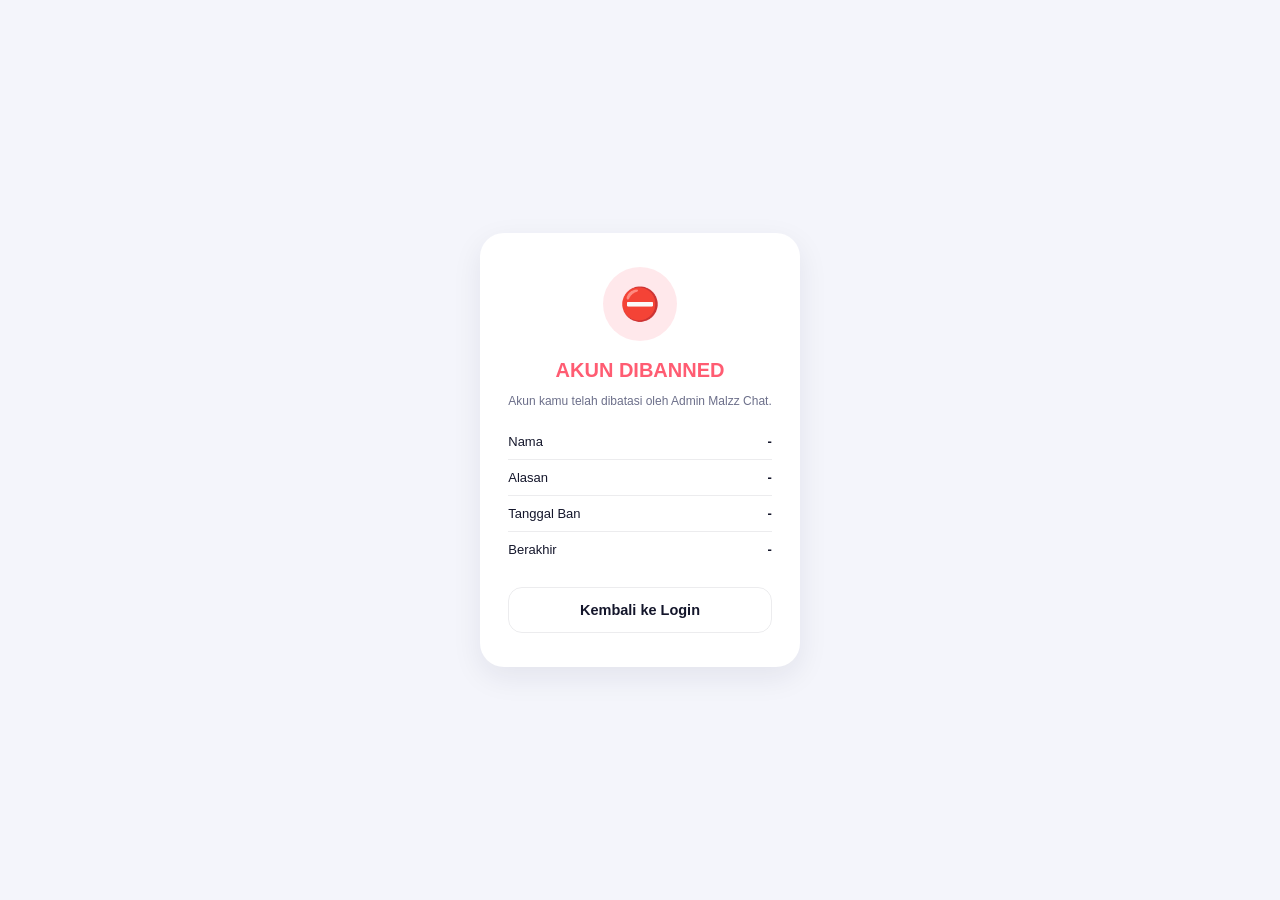
<file: user/banned.html>
<!DOCTYPE html>
<html lang="id">
<head>
<meta charset="UTF-8" />
<meta name="viewport" content="width=device-width, initial-scale=1" />
<title>Akun Dibanned — Malzz Chat</title>
<link rel="stylesheet" href="./style.css" />
</head>
<body data-page="banned">
<div class="banned-shell">
  <div class="banned-card scale-in">
    <div class="banned-icon">⛔</div>
    <h1>AKUN DIBANNED</h1>
    <p class="small">Akun kamu telah dibatasi oleh Admin Malzz Chat.</p>
    <div style="margin-top:16px;">
      <div class="banned-row"><span>Nama</span><strong id="bName">-</strong></div>
      <div class="banned-row"><span>Alasan</span><strong id="bReason">-</strong></div>
      <div class="banned-row"><span>Tanggal Ban</span><strong id="bDate">-</strong></div>
      <div class="banned-row"><span>Berakhir</span><strong id="bExpire">-</strong></div>
    </div>
    <div id="permTag"></div>
    <a href="./login.html" class="btn outline ripple mt-8" style="margin-top:20px;">Kembali ke Login</a>
  </div>
</div>
<script type="module">
const raw = sessionStorage.getItem("malzz-ban-info");
const info = raw ? JSON.parse(raw) : null;
if (info) {
  document.getElementById("bName").textContent = info.name || "-";
  document.getElementById("bReason").textContent = info.banReason || "-";
  document.getElementById("bDate").textContent = new Date(info.banAt).toLocaleString("id-ID");
  document.getElementById("bExpire").textContent = info.banPermanent
    ? "Tidak berakhir"
    : (info.banExpiresAt ? new Date(info.banExpiresAt).toLocaleString("id-ID") : "-");
  if (info.banPermanent) {
    document.getElementById("permTag").innerHTML = '<span class="permanent-tag">PERMANENT BAN</span>';
  }
}
</script>
</body>
</html>
</file>
<file: user/style.css>
/* ============================================================
   Malzz Chat — Shared Stylesheet (User site)
   Soft elegant, glassmorphism-light, rounded-24, dark & light.
   ============================================================ */

:root {
  --radius: 24px;
  --radius-sm: 14px;
  --accent: #6c5ce7;
  --accent-2: #a29bfe;
  --accent-grad: linear-gradient(135deg, #6c5ce7 0%, #00cec9 100%);
  --danger: #ff5c72;
  --success: #2ecc71;
  --warn: #ffb84d;

  --bg: #f4f5fb;
  --bg-elevated: #ffffff;
  --bg-glass: rgba(255, 255, 255, 0.6);
  --text: #14162b;
  --text-dim: #6c6f8a;
  --border: rgba(20, 22, 43, 0.08);
  --shadow: 0 10px 30px rgba(30, 30, 60, 0.08);
  --bubble-me: linear-gradient(135deg, #6c5ce7, #8e7bff);
  --bubble-other: #ffffff;
}

[data-theme="dark"] {
  --bg: #0b0f19;
  --bg-elevated: #131826;
  --bg-glass: rgba(19, 24, 38, 0.55);
  --text: #eef0ff;
  --text-dim: #9aa0c3;
  --border: rgba(255, 255, 255, 0.08);
  --shadow: 0 10px 30px rgba(0, 0, 0, 0.45);
  --bubble-other: #1b2233;
}

* { box-sizing: border-box; }
html, body { height: 100%; }
body {
  margin: 0;
  font-family: "Segoe UI", -apple-system, BlinkMacSystemFont, "Inter", Roboto, Helvetica, Arial, sans-serif;
  background: var(--bg);
  color: var(--text);
  transition: background .35s ease, color .35s ease;
  -webkit-tap-highlight-color: transparent;
}
a { color: inherit; text-decoration: none; }
button { font-family: inherit; }
::selection { background: var(--accent-2); color: #fff; }

/* -------- layout shells -------- */
.app-shell {
  max-width: 480px;
  margin: 0 auto;
  min-height: 100vh;
  position: relative;
  display: flex;
  flex-direction: column;
  background: var(--bg);
}

.glass {
  background: var(--bg-glass);
  backdrop-filter: blur(18px) saturate(160%);
  -webkit-backdrop-filter: blur(18px) saturate(160%);
  border: 1px solid var(--border);
}

.topbar {
  position: sticky;
  top: 0;
  z-index: 20;
  display: flex;
  align-items: center;
  gap: 12px;
  padding: 16px 18px;
}
.topbar h1 { font-size: 20px; margin: 0; font-weight: 700; letter-spacing: .2px; }
.brand {
  display: flex;
  align-items: center;
  gap: 10px;
}
.brand .logo {
  width: 36px; height: 36px; border-radius: 50%;
  background: var(--accent-grad);
  display: flex; align-items: center; justify-content: center;
  color: #fff; font-weight: 800; font-size: 18px;
  box-shadow: var(--shadow);
}

.icon-btn {
  width: 42px; height: 42px;
  border-radius: 50%;
  border: none;
  background: var(--bg-elevated);
  box-shadow: var(--shadow);
  display: flex; align-items: center; justify-content: center;
  cursor: pointer;
  color: var(--text);
  position: relative;
  transition: transform .15s ease;
}
.icon-btn:active { transform: scale(.92); }
.icon-btn svg { width: 20px; height: 20px; }
.badge-dot {
  position: absolute; top: -2px; right: -2px;
  width: 10px; height: 10px; border-radius: 50%;
  background: var(--danger);
  border: 2px solid var(--bg);
}

.content {
  flex: 1;
  padding: 6px 18px 100px;
  overflow-y: auto;
}

/* -------- search -------- */
.search-bar {
  display: flex; align-items: center; gap: 10px;
  padding: 12px 16px;
  border-radius: var(--radius);
  background: var(--bg-elevated);
  box-shadow: var(--shadow);
  margin: 6px 0 16px;
}
.search-bar input {
  flex: 1; border: none; background: transparent; outline: none;
  color: var(--text); font-size: 15px;
}

/* -------- stories -------- */
.stories-row {
  display: flex; gap: 14px; overflow-x: auto; padding: 4px 0 18px;
  scrollbar-width: none;
}
.stories-row::-webkit-scrollbar { display: none; }
.story-item { display: flex; flex-direction: column; align-items: center; gap: 6px; min-width: 68px; }
.story-ring {
  width: 64px; height: 64px; border-radius: 50%;
  padding: 3px;
  background: var(--accent-grad);
  display: flex; align-items: center; justify-content: center;
  cursor: pointer;
}
.story-ring.seen { background: var(--border); }
.story-ring img { width: 100%; height: 100%; border-radius: 50%; object-fit: cover; border: 2px solid var(--bg); }
.story-item span { font-size: 12px; color: var(--text-dim); max-width: 70px; text-align: center; overflow: hidden; text-overflow: ellipsis; white-space: nowrap; }
.story-item.add .story-ring { background: var(--bg-elevated); box-shadow: var(--shadow); color: var(--accent); font-size: 26px; }

/* -------- section titles -------- */
.section-title {
  display: flex; align-items: center; justify-content: space-between;
  margin: 18px 2px 10px;
}
.section-title h2 { font-size: 15px; margin: 0; color: var(--text-dim); font-weight: 700; letter-spacing: .3px; text-transform: uppercase; }
.section-title a { font-size: 13px; color: var(--accent); font-weight: 600; }

/* -------- online friends -------- */
.online-row { display: flex; gap: 16px; overflow-x: auto; padding-bottom: 8px; }
.online-item { display: flex; flex-direction: column; align-items: center; gap: 6px; }
.avatar-wrap { position: relative; }
.avatar-wrap img { width: 52px; height: 52px; border-radius: 50%; object-fit: cover; }
.dot-online {
  position: absolute; bottom: -2px; right: -2px;
  width: 12px; height: 12px; border-radius: 50%;
  background: var(--success); border: 2px solid var(--bg);
}
.online-item span { font-size: 11px; color: var(--text-dim); }

/* -------- chat list -------- */
.chat-list { display: flex; flex-direction: column; gap: 4px; }
.chat-row {
  display: flex; align-items: center; gap: 12px;
  padding: 12px; border-radius: var(--radius); cursor: pointer;
  transition: background .15s ease, transform .15s ease;
}
.chat-row:active { transform: scale(.985); }
.chat-row:hover { background: var(--bg-elevated); }
.chat-row .avatar-wrap img { width: 54px; height: 54px; }
.chat-row .meta { flex: 1; min-width: 0; }
.chat-row .meta .top { display: flex; justify-content: space-between; align-items: baseline; }
.chat-row .meta .name { font-weight: 700; font-size: 15px; }
.chat-row .meta .time { font-size: 11px; color: var(--text-dim); }
.chat-row .meta .preview { font-size: 13px; color: var(--text-dim); overflow: hidden; text-overflow: ellipsis; white-space: nowrap; max-width: 220px; }
.unread-pill {
  background: var(--accent); color: #fff; font-size: 11px; font-weight: 700;
  min-width: 20px; height: 20px; border-radius: 10px; display: flex; align-items: center; justify-content: center; padding: 0 6px;
}

/* -------- bottom nav -------- */
.bottom-nav {
  position: fixed; bottom: 14px; left: 50%; transform: translateX(-50%);
  width: min(92%, 448px);
  display: flex; justify-content: space-around; align-items: center;
  padding: 10px 8px;
  border-radius: 28px;
  z-index: 30;
}
.nav-item {
  display: flex; flex-direction: column; align-items: center; gap: 3px;
  color: var(--text-dim); cursor: pointer; padding: 6px 14px; border-radius: 18px;
  transition: all .2s ease; position: relative;
}
.nav-item svg { width: 22px; height: 22px; }
.nav-item.active { color: var(--accent); background: rgba(108,92,231,.12); }
.nav-item span { font-size: 10px; font-weight: 600; }

/* -------- forms / auth -------- */
.auth-shell {
  max-width: 420px; margin: 0 auto; min-height: 100vh;
  display: flex; flex-direction: column; justify-content: center;
  padding: 32px 26px;
}
.auth-logo { text-align: center; margin-bottom: 26px; }
.auth-logo .logo { width: 74px; height: 74px; font-size: 32px; margin: 0 auto 12px; }
.auth-logo h1 { margin: 0; font-size: 24px; font-weight: 800; }
.auth-logo p { color: var(--text-dim); margin: 6px 0 0; font-size: 13px; }

.field { margin-bottom: 14px; }
.field label { display: block; font-size: 12px; color: var(--text-dim); margin-bottom: 6px; font-weight: 600; }
.field input, .field textarea, .field select {
  width: 100%; padding: 14px 16px; border-radius: var(--radius-sm);
  border: 1px solid var(--border); background: var(--bg-elevated);
  color: var(--text); font-size: 14px; outline: none;
  transition: border-color .2s ease, box-shadow .2s ease;
}
.field input:focus, .field textarea:focus, .field select:focus {
  border-color: var(--accent); box-shadow: 0 0 0 4px rgba(108,92,231,.14);
}
.btn {
  display: inline-flex; align-items: center; justify-content: center; gap: 8px;
  width: 100%; padding: 14px 18px; border-radius: var(--radius-sm);
  border: none; cursor: pointer; font-weight: 700; font-size: 14.5px;
  background: var(--accent-grad); color: #fff;
  box-shadow: 0 8px 22px rgba(108,92,231,.35);
  position: relative; overflow: hidden;
  transition: transform .15s ease, opacity .2s ease;
}
.btn:active { transform: scale(.97); }
.btn.secondary { background: var(--bg-elevated); color: var(--text); box-shadow: var(--shadow); }
.btn.outline { background: transparent; color: var(--text); box-shadow: none; border: 1px solid var(--border); }
.btn.danger { background: var(--danger); box-shadow: 0 8px 22px rgba(255,92,114,.3); }
.btn:disabled { opacity: .6; cursor: not-allowed; }
.btn .spinner { width: 16px; height: 16px; border-radius: 50%; border: 2px solid rgba(255,255,255,.4); border-top-color: #fff; animation: spin .7s linear infinite; }

.divider { display: flex; align-items: center; gap: 10px; margin: 18px 0; color: var(--text-dim); font-size: 12px; }
.divider::before, .divider::after { content: ""; flex: 1; height: 1px; background: var(--border); }

.link-row { text-align: center; margin-top: 16px; font-size: 13px; color: var(--text-dim); }
.link-row a { color: var(--accent); font-weight: 700; }

/* -------- ripple / animations -------- */
@keyframes spin { to { transform: rotate(360deg); } }
@keyframes fadeIn { from { opacity: 0; transform: translateY(8px); } to { opacity: 1; transform: translateY(0); } }
@keyframes scaleIn { from { opacity: 0; transform: scale(.92); } to { opacity: 1; transform: scale(1); } }
.fade-in { animation: fadeIn .35s ease both; }
.scale-in { animation: scaleIn .25s ease both; }

.ripple { position: relative; overflow: hidden; }
.ripple-circle {
  position: absolute; border-radius: 50%; background: rgba(255,255,255,.5);
  transform: scale(0); animation: rippleAnim .6s ease-out;
  pointer-events: none;
}
@keyframes rippleAnim { to { transform: scale(3); opacity: 0; } }

/* -------- skeleton -------- */
.skeleton {
  background: linear-gradient(90deg, var(--border) 25%, rgba(255,255,255,.25) 50%, var(--border) 75%);
  background-size: 200% 100%;
  animation: shimmer 1.4s infinite;
  border-radius: var(--radius-sm);
}
@keyframes shimmer { 0% { background-position: 200% 0; } 100% { background-position: -200% 0; } }

/* -------- toast -------- */
.toast-stack { position: fixed; top: 18px; left: 50%; transform: translateX(-50%); z-index: 999; display: flex; flex-direction: column; gap: 8px; width: min(92%, 420px); }
.toast {
  padding: 12px 16px; border-radius: var(--radius-sm);
  background: var(--bg-elevated); box-shadow: var(--shadow);
  font-size: 13.5px; display: flex; align-items: center; gap: 10px;
  animation: fadeIn .25s ease both; border-left: 4px solid var(--accent);
}
.toast.error { border-left-color: var(--danger); }
.toast.success { border-left-color: var(--success); }

/* -------- modal / sheet -------- */
.overlay {
  position: fixed; inset: 0; background: rgba(10,12,24,.5);
  display: flex; align-items: flex-end; justify-content: center;
  z-index: 200; backdrop-filter: blur(2px);
}
.sheet {
  width: min(480px, 100%); background: var(--bg-elevated);
  border-radius: 26px 26px 0 0; padding: 22px 20px 30px;
  box-shadow: var(--shadow); max-height: 86vh; overflow-y: auto;
}
.sheet .handle { width: 44px; height: 4px; border-radius: 4px; background: var(--border); margin: 0 auto 16px; }
.overlay.center { align-items: center; padding: 20px; }
.overlay.center .sheet { border-radius: var(--radius); }

/* -------- chat page -------- */
.chat-header {
  position: sticky; top: 0; z-index: 20; display: flex; align-items: center; gap: 10px; padding: 14px 16px;
}
.chat-header .peer { flex: 1; display: flex; align-items: center; gap: 10px; cursor: pointer; }
.chat-header .peer img { width: 42px; height: 42px; border-radius: 50%; object-fit: cover; }
.chat-header .peer .name { font-weight: 700; font-size: 15px; }
.chat-header .peer .status { font-size: 12px; color: var(--text-dim); }

.pinned-banner {
  display: flex; align-items: center; gap: 8px; padding: 10px 16px; font-size: 12.5px;
  background: rgba(108,92,231,.1); color: var(--accent); cursor: pointer;
}

.messages {
  flex: 1; overflow-y: auto; padding: 14px 14px 8px; display: flex; flex-direction: column; gap: 4px;
}
.msg-row { display: flex; margin-bottom: 4px; max-width: 100%; }
.msg-row.me { justify-content: flex-end; }
.bubble {
  max-width: 76%; padding: 10px 14px; border-radius: 18px; font-size: 14px; line-height: 1.4;
  position: relative; box-shadow: var(--shadow); animation: fadeIn .2s ease both;
  word-wrap: break-word;
}
.msg-row.me .bubble { background: var(--bubble-me); color: #fff; border-bottom-right-radius: 6px; }
.msg-row:not(.me) .bubble { background: var(--bubble-other); border-bottom-left-radius: 6px; }
.bubble .reply-ref { font-size: 11.5px; opacity: .8; border-left: 3px solid currentColor; padding-left: 8px; margin-bottom: 6px; }
.bubble .media img, .bubble .media video { max-width: 100%; border-radius: 12px; display: block; margin-bottom: 6px; }
.bubble .meta-row { display: flex; gap: 5px; align-items: center; justify-content: flex-end; margin-top: 4px; font-size: 10.5px; opacity: .75; }
.bubble .edited-tag { font-style: italic; }
.bubble .reactions { display: flex; gap: 3px; position: absolute; bottom: -12px; right: 8px; background: var(--bg-elevated); border-radius: 12px; padding: 2px 6px; box-shadow: var(--shadow); font-size: 12px; }
.msg-row.deleted .bubble { opacity: .6; font-style: italic; }

.typing-indicator { display: flex; gap: 4px; padding: 6px 14px; }
.typing-indicator span { width: 6px; height: 6px; border-radius: 50%; background: var(--text-dim); animation: bounce 1s infinite; }
.typing-indicator span:nth-child(2) { animation-delay: .15s; }
.typing-indicator span:nth-child(3) { animation-delay: .3s; }
@keyframes bounce { 0%, 60%, 100% { transform: translateY(0); } 30% { transform: translateY(-5px); } }

.composer {
  display: flex; align-items: center; gap: 8px; padding: 10px 14px 18px;
}
.composer input {
  flex: 1; border: none; background: var(--bg-elevated); border-radius: 22px;
  padding: 12px 16px; color: var(--text); font-size: 14px; outline: none; box-shadow: var(--shadow);
}
.composer .send-btn { background: var(--accent-grad); color: #fff; }

.context-menu {
  position: absolute; background: var(--bg-elevated); border-radius: 16px; box-shadow: var(--shadow);
  padding: 6px; z-index: 100; min-width: 170px; animation: scaleIn .15s ease both;
}
.context-menu button {
  display: flex; align-items: center; gap: 10px; width: 100%; text-align: left; padding: 10px 12px;
  border: none; background: transparent; border-radius: 10px; color: var(--text); font-size: 13.5px; cursor: pointer;
}
.context-menu button:hover { background: var(--bg); }
.context-menu button.danger { color: var(--danger); }

.reaction-picker { display: flex; gap: 6px; padding: 8px; }
.reaction-picker span { font-size: 22px; cursor: pointer; transition: transform .15s ease; }
.reaction-picker span:hover { transform: scale(1.3); }

.attach-menu { display: grid; grid-template-columns: repeat(4, 1fr); gap: 14px; padding: 6px; }
.attach-menu button { display: flex; flex-direction: column; align-items: center; gap: 6px; background: none; border: none; color: var(--text); font-size: 11.5px; cursor: pointer; }
.attach-menu .ic { width: 50px; height: 50px; border-radius: 16px; display: flex; align-items: center; justify-content: center; font-size: 20px; color: #fff; }

/* -------- profile -------- */
.profile-banner { height: 160px; border-radius: var(--radius); background: var(--accent-grad); position: relative; margin-bottom: 44px; overflow: hidden; }
.profile-banner img { width: 100%; height: 100%; object-fit: cover; }
.profile-avatar { width: 92px; height: 92px; border-radius: 50%; border: 4px solid var(--bg); position: absolute; left: 20px; bottom: -40px; object-fit: cover; background: var(--bg-elevated); }
.profile-name { font-size: 20px; font-weight: 800; margin: 8px 0 2px; }
.profile-username { color: var(--text-dim); font-size: 13px; }
.profile-bio { margin: 10px 0; font-size: 14px; color: var(--text-dim); }
.profile-status-pill { display: inline-flex; align-items: center; gap: 6px; font-size: 12px; background: var(--bg-elevated); box-shadow: var(--shadow); padding: 6px 12px; border-radius: 14px; margin-top: 6px; }

/* -------- settings -------- */
.settings-group { background: var(--bg-elevated); border-radius: var(--radius); box-shadow: var(--shadow); margin-bottom: 16px; overflow: hidden; }
.settings-row { display: flex; align-items: center; gap: 12px; padding: 15px 16px; border-bottom: 1px solid var(--border); cursor: pointer; }
.settings-row:last-child { border-bottom: none; }
.settings-row .ic { width: 36px; height: 36px; border-radius: 10px; display: flex; align-items: center; justify-content: center; color: #fff; }
.settings-row .label { flex: 1; font-size: 14px; font-weight: 600; }
.settings-row .value { font-size: 12px; color: var(--text-dim); }

.switch { position: relative; width: 46px; height: 26px; }
.switch input { opacity: 0; width: 0; height: 0; }
.switch .track { position: absolute; inset: 0; background: var(--border); border-radius: 20px; transition: .25s; cursor: pointer; }
.switch .track::before { content: ""; position: absolute; width: 20px; height: 20px; left: 3px; top: 3px; background: #fff; border-radius: 50%; transition: .25s; box-shadow: 0 2px 6px rgba(0,0,0,.2); }
.switch input:checked + .track { background: var(--accent); }
.switch input:checked + .track::before { transform: translateX(20px); }

/* -------- banned page -------- */
.banned-shell { min-height: 100vh; display: flex; align-items: center; justify-content: center; padding: 30px; text-align: center; }
.banned-card { max-width: 420px; background: var(--bg-elevated); border-radius: var(--radius); box-shadow: var(--shadow); padding: 34px 28px; }
.banned-icon { width: 74px; height: 74px; border-radius: 50%; background: rgba(255,92,114,.14); color: var(--danger); display: flex; align-items: center; justify-content: center; margin: 0 auto 18px; font-size: 32px; }
.banned-card h1 { font-size: 20px; margin: 0 0 6px; color: var(--danger); }
.banned-row { display: flex; justify-content: space-between; padding: 10px 0; border-bottom: 1px solid var(--border); font-size: 13px; }
.banned-row:last-child { border-bottom: none; }
.permanent-tag { display: inline-block; margin-top: 14px; padding: 8px 16px; background: var(--danger); color: #fff; border-radius: 12px; font-weight: 700; font-size: 12.5px; letter-spacing: .5px; }

/* -------- empty state -------- */
.empty-state { text-align: center; padding: 50px 20px; color: var(--text-dim); }
.empty-state .ic { font-size: 40px; margin-bottom: 10px; }

/* -------- misc -------- */
.hidden { display: none !important; }
.text-danger { color: var(--danger); }
.mt-8 { margin-top: 8px; }
.flex-between { display: flex; align-items: center; justify-content: space-between; }
.small { font-size: 12px; color: var(--text-dim); }
.center { text-align: center; }

@media (min-width: 481px) {
  .app-shell { box-shadow: var(--shadow); border-radius: 28px; margin: 16px auto; min-height: calc(100vh - 32px); }
}
</file>
